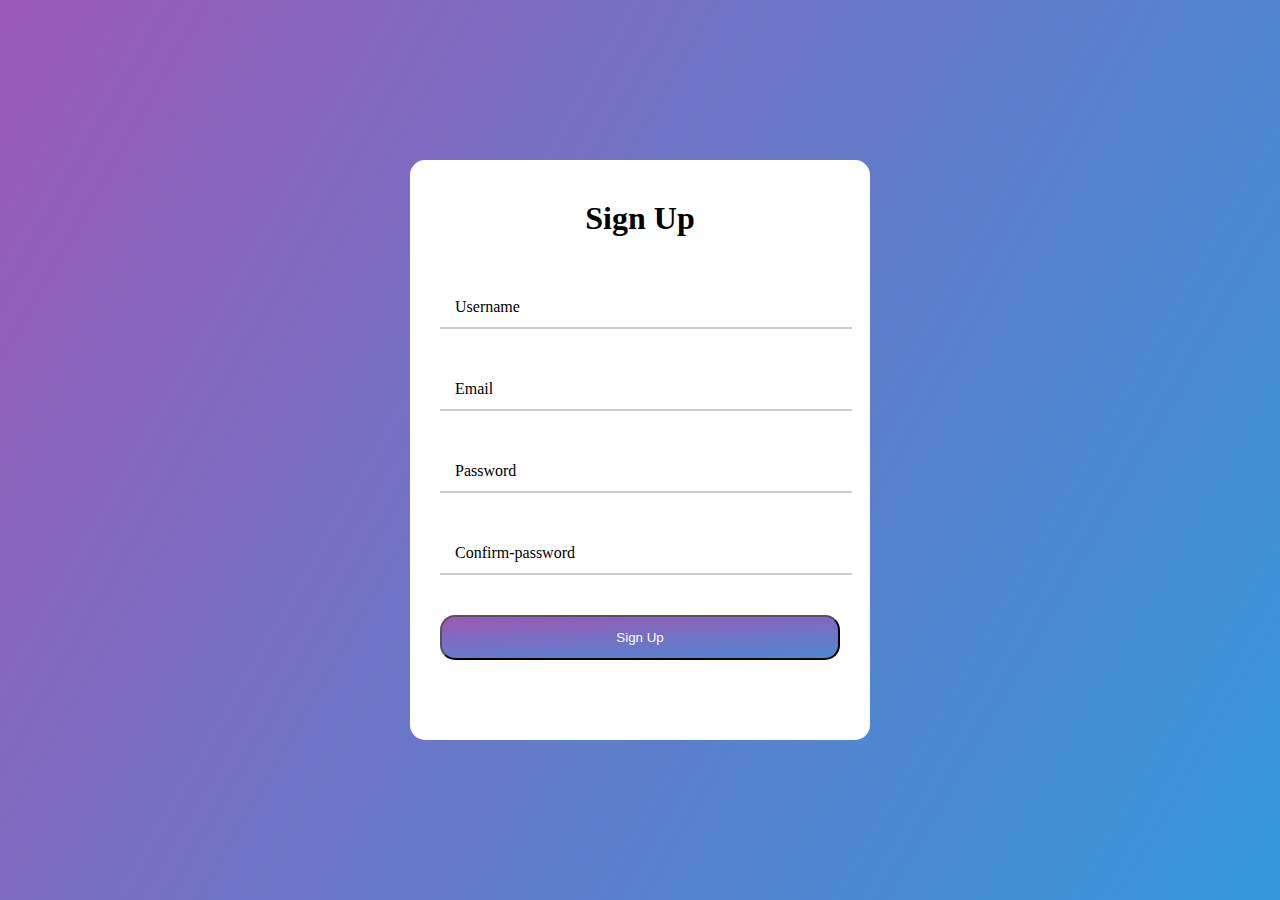
<file: BTVN5/index.html>
<!DOCTYPE html>
<html lang="en">
<head>
    <meta charset="UTF-8">
    <meta http-equiv="X-UA-Compatible" content="IE=edge">
    <meta name="viewport" content="width=device-width, initial-scale=1.0">
    <link rel="stylesheet" href=".//style.css">
    <title>Sign Up</title>
</head>
<body>
    <div class="warrep">
        <form action="" class="form-signup" onsubmit="signup()">
            <h1>Sign Up</h1>
            <div class="form-text">
                <label for="">Username</label>
                <input type="text" id="Username">
            </div>
            
            <div class="form-text">
                <label for="">Email</label>
                <input type="email" id="Email">
            </div>
            
            <div class="form-text">
                <label for="">Password</label>
                <input type="password" id="Password">
            </div>
            
            <div class="form-text">
                <label for="">Confirm-password</label>
                <input type="password" id="Password">
            </div>

            <button>Sign Up</button>
        </form>
    </div>

    <script>
        const formSignup = document.querySelectorAll(".form-text input")
        const formLabel = document.querySelectorAll(".form-text label")
        for(let i=0; i<4; i++){
            formSignup[i].addEventListener("mouseover",function(){
                formLabel[i].classList.add("focus")
            })
            formSignup[i].addEventListener("mouseout",function(){
                if(formSignup[i].value =="") {
                    formLabel[i].classList.remove("focus");
                }     
            })
        }
    </script>
    <script src="./abc.js"></script>
</body>
</html>
</file>
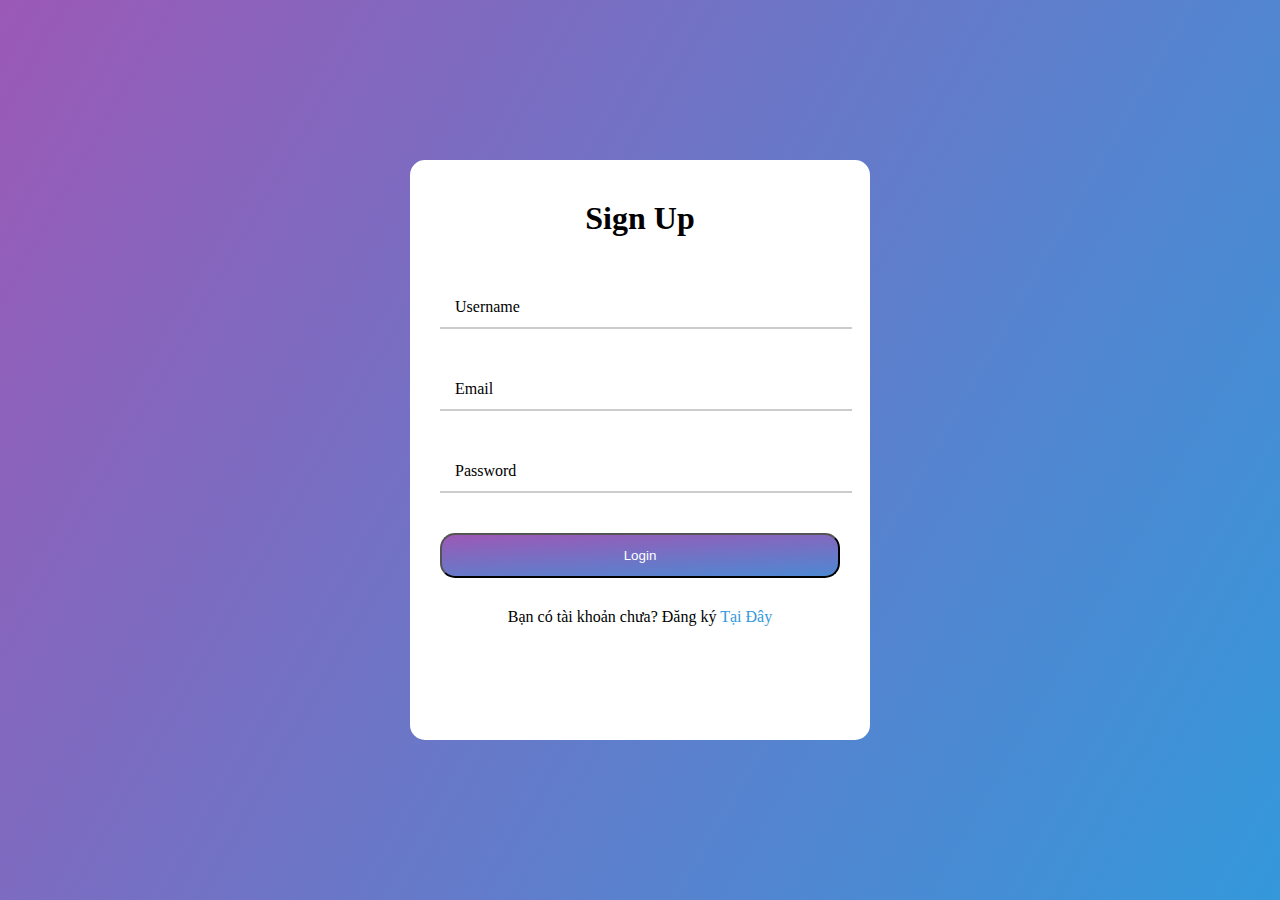
<file: BTVN5/login.html>
<!DOCTYPE html>
<html lang="en">
<head>
    <meta charset="UTF-8">
    <meta http-equiv="X-UA-Compatible" content="IE=edge">
    <meta name="viewport" content="width=device-width, initial-scale=1.0">
    <link rel="stylesheet" href="./style.css">
    <style>
        a{
            text-decoration: none;
            color: #3498db;
        }
        a:hover{
            color: #9b59b6;
        }
    </style>
    <title>Login</title>
</head>
<body>
    <div class="warrep">
        <form action="" class="form-signup" onsubmit="login()">
            <h1>Sign Up</h1>
            <div class="form-text">
                <label for="">Username</label>
                <input type="text">
            </div>
            
            <div class="form-text">
                <label for="">Email</label>
                <input type="email">
            </div>
            
            <div class="form-text">
                <label for="">Password</label>
                <input type="password">
            </div>

            <button>Login</button>
            <span>Bạn có tài khoản chưa? Đăng ký <a href="./index.html">Tại Đây</a></span>
        </form>
    </div>

    <script>
        const formSignup = document.querySelectorAll(".form-text input")
        const formLabel = document.querySelectorAll(".form-text label")
        for(let i=0; i<3; i++){
            formSignup[i].addEventListener("mouseover",function(){
                formLabel[i].classList.add("focus")
            })
            formSignup[i].addEventListener("mouseout",function(){
                if(formSignup[i].value =="") {
                    formLabel[i].classList.remove("focus");
                }     
            })
        }
    </script>
    <script src="./abc.js"></script>
</body>
</html>
</file>
<file: BTVN5/style.css>
:root{
    --bg1 : #9b59b6;
    --bg2 : #3498db;
    --text : #26ade4;
}
*{
    margin: 0;
    padding: 0;
    outline: none;
}

.warrep{
    width: 100%;
    /* vw: độ ngang toàn màn hình */
    /* vw = % */
    height: 100vh;
    /* vh: độ cao toàn màn hình */
    background: linear-gradient(120deg , var(--bg1) , var(--bg2) );
    display: flex;
    justify-content: center;
    align-items: center;
    text-align: center;
}

.form-signup{
    width: 400px;
    height: 500px;
    background: #fff;
    border-radius: 15px;
    /* dùng để làm tròn khung viền  */
    padding: 40px 30px;
}

.form-signup h1 {
    margin-bottom: 50px;
}

.form-text{
    margin-bottom: 40px;
    position: relative;
}

.form-text input {
    width: 100%;
    height: 40px;
    border:none;
    border-bottom: 2px solid #ccc;
    cursor: pointer;
    padding-left: 12px;
}

.form-text label {
    position: absolute;
    left: 15px;
    bottom: 13px;
    transition: 0.5s;
}

.form-text label.focus {
    transform: translateY(-45px);
}

.form-signup button {
    height: 45px;
    width: 100%;
    margin-bottom: 30px;
    border-radius: 15px;
    background: linear-gradient(to bottom right , var(--bg1) , var(--bg2) );
    cursor: pointer;
    color: #fff;
    background-size: 200%;
    transition: 0.5s;
}

.form-signup button:hover {
    background-position: right;
}
</file>
